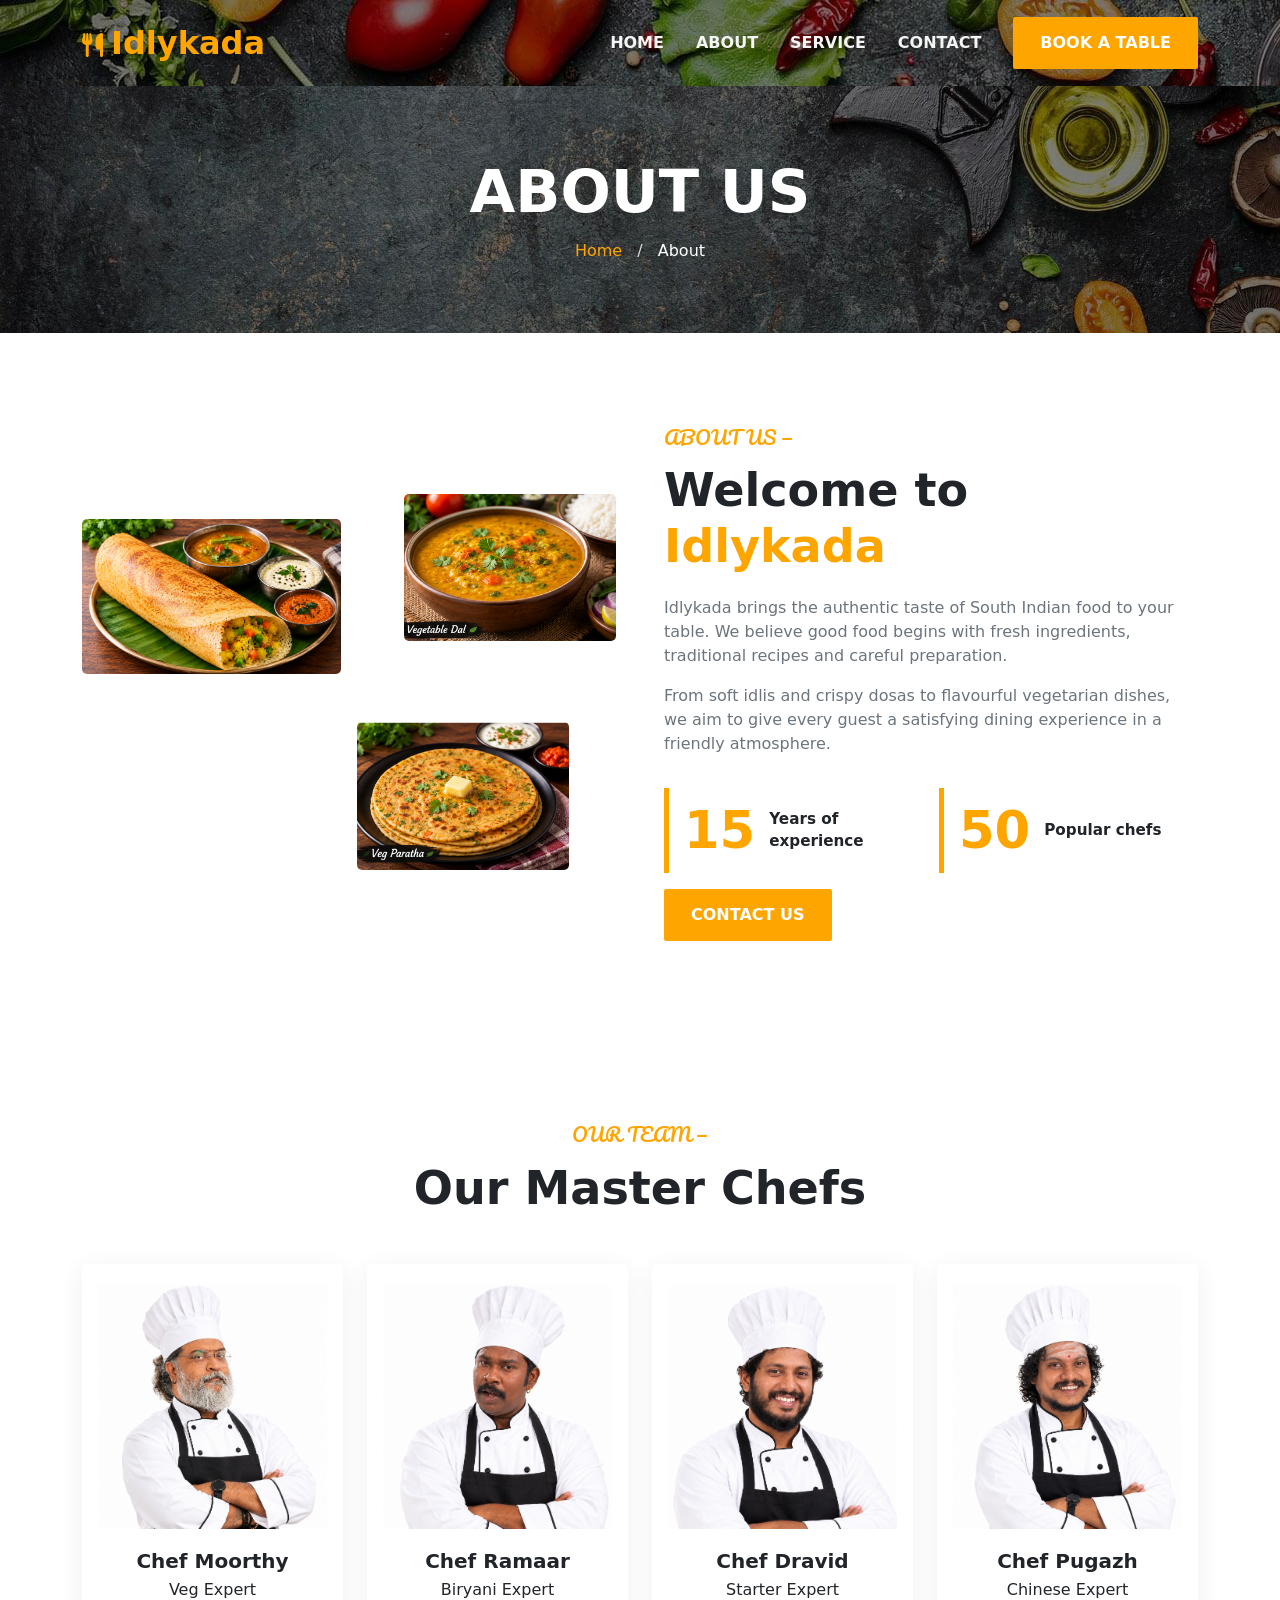
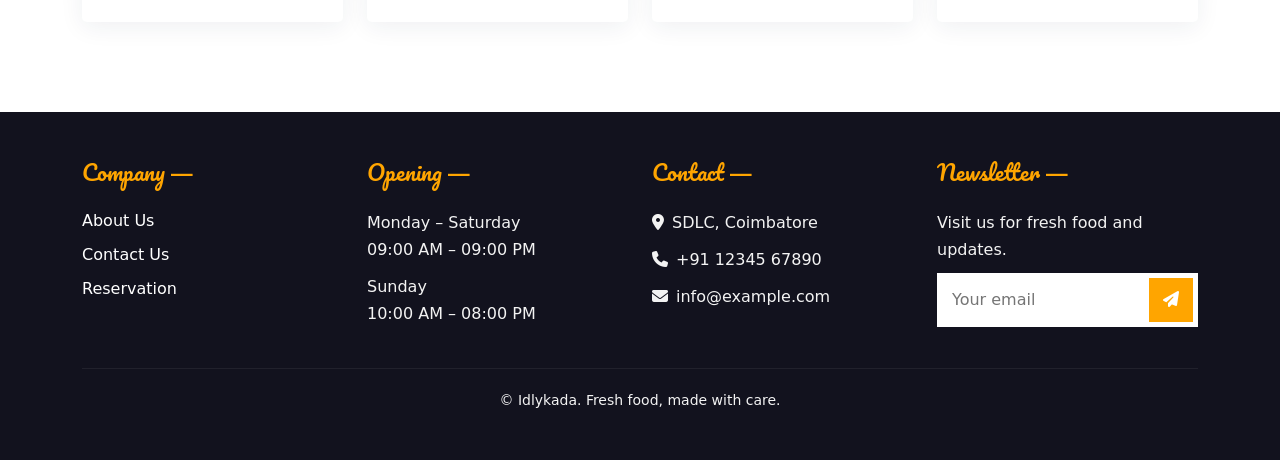
<file: about.html>
<!doctype html>
<html lang="en">
<head>
    <meta charset="utf-8">
    <meta name="viewport" content="width=device-width, initial-scale=1">

    <title>About | Idlykada</title>

    <link href="https://cdn.jsdelivr.net/npm/bootstrap@5.3.8/dist/css/bootstrap.min.css"
          rel="stylesheet">

    <link rel="stylesheet"
          href="https://cdnjs.cloudflare.com/ajax/libs/font-awesome/6.5.2/css/all.min.css">

    <link rel="stylesheet" href="style.css">
</head>

<body>


<nav class="navbar navbar-expand-lg navbar-dark site-nav sticky-top">
    <div class="container">

        <a class="navbar-brand brand" href="index.html">
            <i class="fa-solid fa-utensils me-2"></i>Idlykada
        </a>

        <button class="navbar-toggler" type="button"
                data-bs-toggle="collapse"
                data-bs-target="#mainNav">
            <span class="navbar-toggler-icon"></span>
        </button>

        <div class="collapse navbar-collapse" id="mainNav">
            <ul class="navbar-nav ms-auto align-items-lg-center">
                <li class="nav-item"><a class="nav-link" href="index.html">Home</a></li>
                <li class="nav-item"><a class="nav-link" href="about.html">About</a></li>
                <li class="nav-item"><a class="nav-link" href="service.html">Service</a></li>
                <li class="nav-item"><a class="nav-link" href="contact.html">Contact</a></li>
                <li class="nav-item ms-lg-3">
                    <a class="btn btn-orange" href="contact_index.html#booking">Book a Table</a>
                </li>
            </ul>
        </div>

    </div>
</nav>

<main>

    <section class="page-banner">
        <div class="container text-center">
            <h1>About Us</h1>
            <p>
                <a href="index.html">Home</a>
                <span>/</span> About
            </p>
        </div>
    </section>

    <section class="section-space">
        <div class="container">
            <div class="row align-items-center g-5">

                <div class="col-lg-6">
                    <div class="food-collage">
                        <img src="dosa.png"
                             alt="Crispy dosa"
                             class="food-img food-img-one">

                        <img src="veg2.png"
                             alt="Vegetarian dish"
                             class="food-img food-img-two">

                        <img src="veg3.png"
                             alt="South Indian food"
                             class="food-img food-img-three">
                    </div>
                </div>

                <div class="col-lg-6">
                    <p class="eyebrow">ABOUT US —</p>

                    <h2 class="section-heading">
                        Welcome to <span>Idlykada</span>
                    </h2>

                    <p class="text-secondary">
                        Idlykada brings the authentic taste of South Indian
                        food to your table. We believe good food begins with
                        fresh ingredients, traditional recipes and careful
                        preparation.
                    </p>

                    <p class="text-secondary">
                        From soft idlis and crispy dosas to flavourful
                        vegetarian dishes, we aim to give every guest a
                        satisfying dining experience in a friendly atmosphere.
                    </p>

                    <div class="row g-3 my-3">
                        <div class="col-6">
                            <div class="stat-box">
                                <strong>15</strong>
                                <span>Years of experience</span>
                            </div>
                        </div>

                        <div class="col-6">
                            <div class="stat-box">
                                <strong>50</strong>
                                <span>Popular chefs</span>
                            </div>
                        </div>
                    </div>

                    <a class="btn btn-orange" href="contact_index.html">
                        Contact Us
                    </a>
                </div>

            </div>
        </div>
    </section>

    
    <section class="section-space bg-light-warm">
        <div class="container text-center">

            <p class="eyebrow">OUR TEAM —</p>
            <h2 class="section-heading mb-5">Our Master Chefs</h2>

            <div class="row g-4">

                <div class="col-12 col-sm-6 col-lg-3">
                    <div class="chef-card">
                        <img src="chef1.jpg" alt="Chef Moorthy">
                        <h3>Chef Moorthy</h3>
                        <p>Veg Expert</p>
                    </div>
                </div>

                <div class="col-12 col-sm-6 col-lg-3">
                    <div class="chef-card">
                        <img src="chef2.jpg" alt="Chef Ramaar">
                        <h3>Chef Ramaar</h3>
                        <p>Biryani Expert</p>
                    </div>
                </div>

                <div class="col-12 col-sm-6 col-lg-3">
                    <div class="chef-card">
                        <img src="chef3.jpg" alt="Chef Dravid">
                        <h3>Chef Dravid</h3>
                        <p>Starter Expert</p>
                    </div>
                </div>

                <div class="col-12 col-sm-6 col-lg-3">
                    <div class="chef-card">
                        <img src="chef4.jpg" alt="Chef Pugazh">
                        <h3>Chef Pugazh</h3>
                        <p>Chinese Expert</p>
                    </div>
                </div>

            </div>
        </div>
    </section>

</main>


<footer class="site-footer">
    <div class="container py-5">
        <div class="row g-4">

            <div class="col-12 col-sm-6 col-lg-3">
                <h4 class="footer-title">Company <span>—</span></h4>
                <a href="about_index.html">About Us</a>
                <a href="contact_index.html">Contact Us</a>
                <a href="contact_index.html#booking">Reservation</a>
            </div>

            <div class="col-12 col-sm-6 col-lg-3">
                <h4 class="footer-title">Opening <span>—</span></h4>
                <p>Monday – Saturday<br>09:00 AM – 09:00 PM</p>
                <p>Sunday<br>10:00 AM – 08:00 PM</p>
            </div>

            <div class="col-12 col-sm-6 col-lg-3">
                <h4 class="footer-title">Contact <span>—</span></h4>
                <p><i class="fa-solid fa-location-dot me-2"></i>SDLC, Coimbatore</p>
                <p><i class="fa-solid fa-phone me-2"></i>+91 12345 67890</p>
                <p><i class="fa-solid fa-envelope me-2"></i>info@example.com</p>
            </div>

            <div class="col-12 col-sm-6 col-lg-3">
                <h4 class="footer-title">Newsletter <span>—</span></h4>
                <p>Visit us for fresh food and updates.</p>

                <form class="newsletter-form" action="#">
                    <label class="visually-hidden" for="newsletter-email">
                        Email address
                    </label>
                    <input id="newsletter-email"
                           type="email"
                           placeholder="Your email"
                           aria-label="Your email">
                    <button type="button" aria-label="Subscribe">
                        <i class="fa-solid fa-paper-plane"></i>
                    </button>
                </form>
            </div>

        </div>

        <hr class="footer-line">

        <p class="text-center small mb-0">
            © Idlykada. Fresh food, made with care.
        </p>
    </div>
</footer>



<script src="https://cdn.jsdelivr.net/npm/bootstrap@5.3.8/dist/js/bootstrap.bundle.min.js"></script>


</body>
</html>
</file>
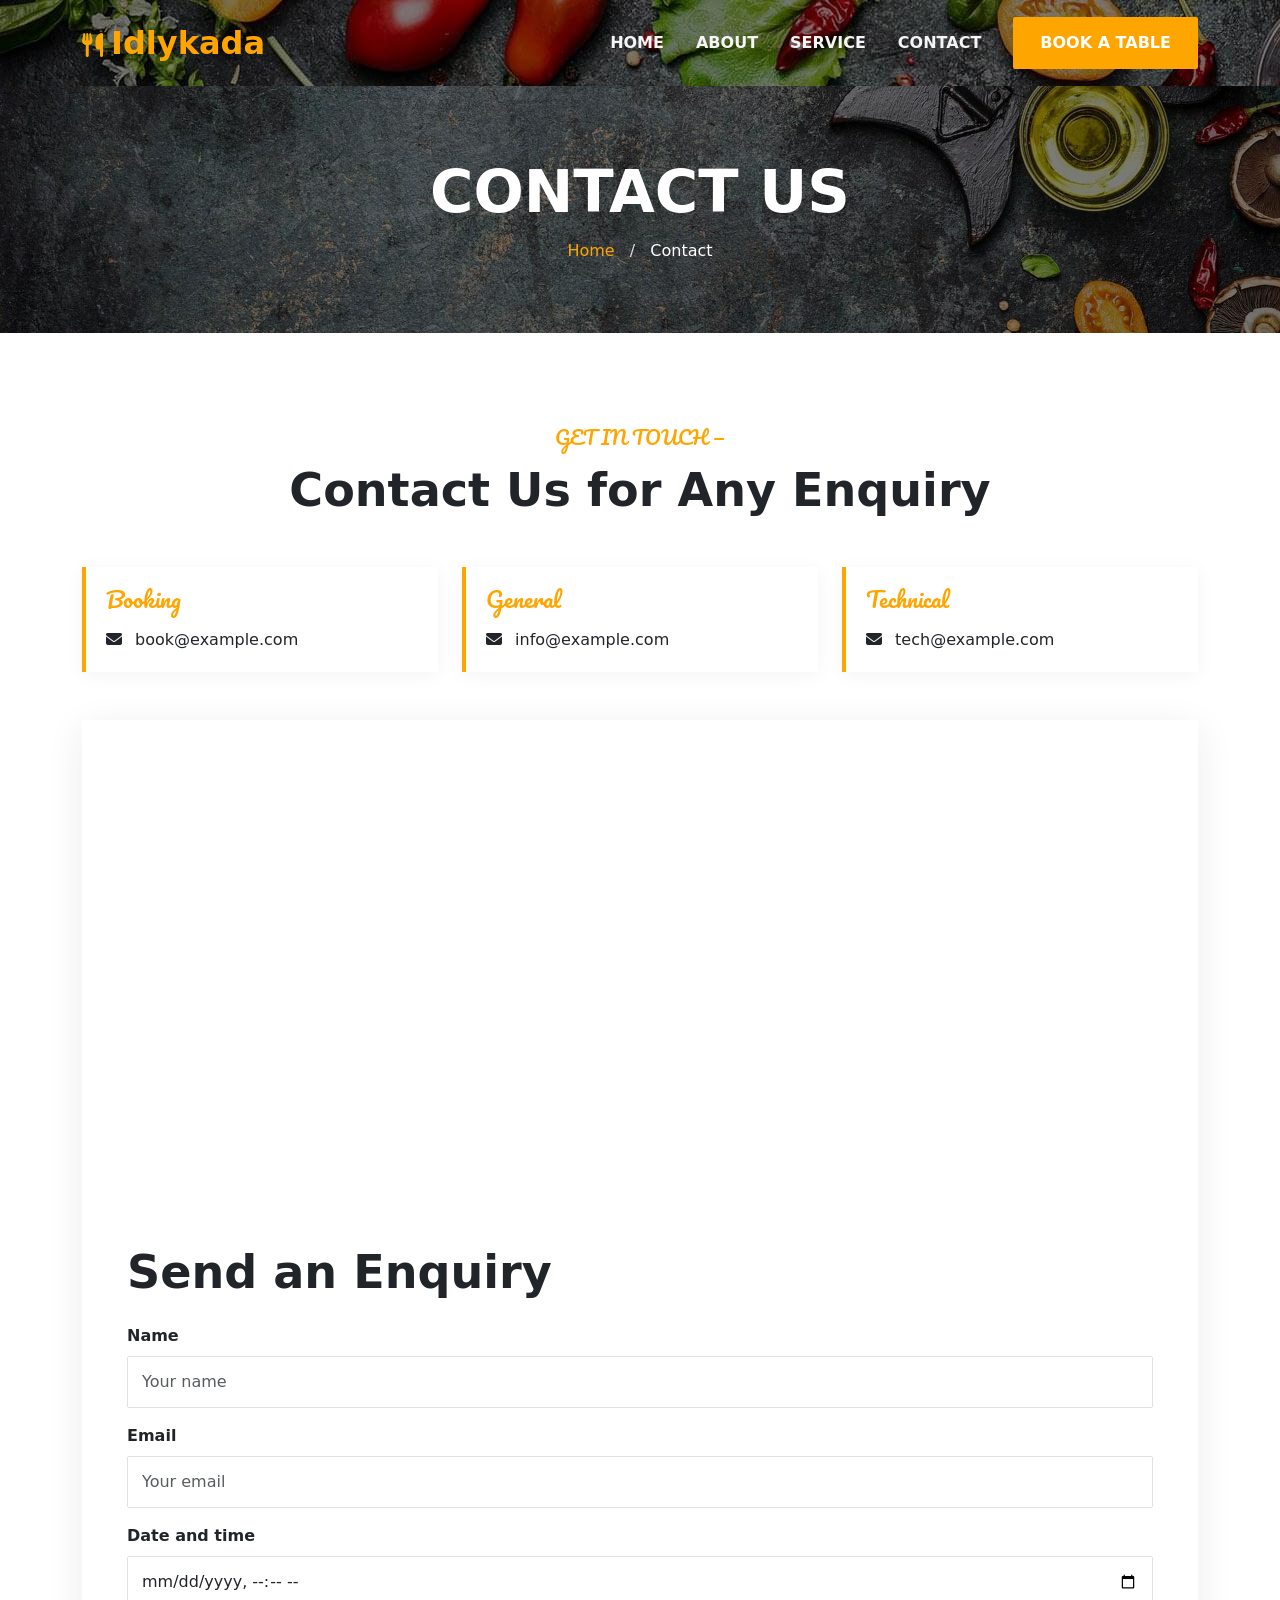
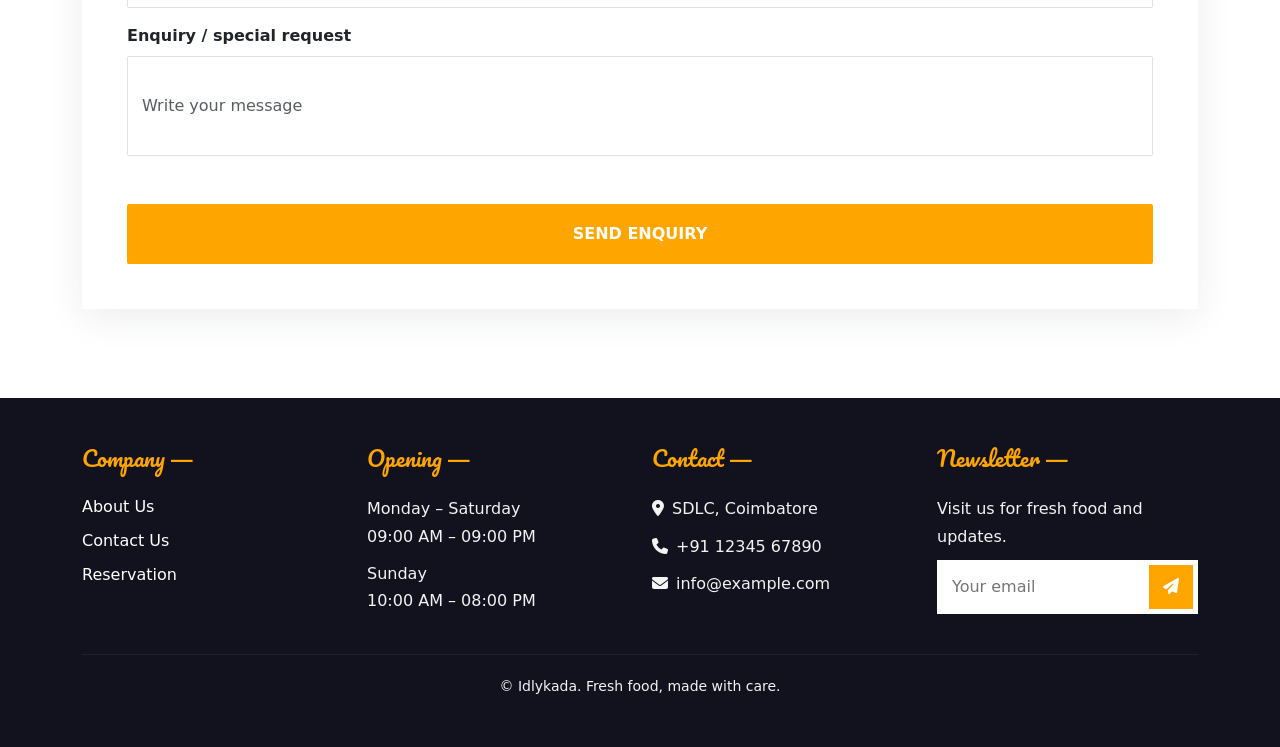
<file: contact.html>
<!doctype html>
<html lang="en">
<head>
    <meta charset="utf-8">
    <meta name="viewport" content="width=device-width, initial-scale=1">

    <title>Contact | Idlykada</title>

    <link href="https://cdn.jsdelivr.net/npm/bootstrap@5.3.8/dist/css/bootstrap.min.css"
          rel="stylesheet">

    <link rel="stylesheet"
          href="https://cdnjs.cloudflare.com/ajax/libs/font-awesome/6.5.2/css/all.min.css">
   

    <link rel="stylesheet" href="style.css">
</head>

<body>


<nav class="navbar navbar-expand-lg navbar-dark site-nav sticky-top">
    <div class="container">

        <a class="navbar-brand brand" href="index.html">
            <i class="fa-solid fa-utensils me-2"></i>Idlykada
        </a>

        <button class="navbar-toggler" type="button"
                data-bs-toggle="collapse"
                data-bs-target="#mainNav">
            <span class="navbar-toggler-icon"></span>
        </button>

        <div class="collapse navbar-collapse" id="mainNav">
            <ul class="navbar-nav ms-auto align-items-lg-center">
                <li class="nav-item"><a class="nav-link" href="index.html">Home</a></li>
                <li class="nav-item"><a class="nav-link" href="about.html">About</a></li>
                <li class="nav-item"><a class="nav-link" href="service.html">Service</a></li>
                <li class="nav-item"><a class="nav-link" href="contact.html">Contact</a></li>
                <li class="nav-item ms-lg-3">
                    <a class="btn btn-orange" href="#booking">Book a Table</a>
                </li>
            </ul>
        </div>

    </div>
</nav>

<main>

    <section class="page-banner">
        <div class="container text-center">
            <h1>Contact Us</h1>
            <p>
                <a href="index.html">Home</a>
                <span>/</span> Contact
            </p>
        </div>
    </section>

    <section class="section-space">
        <div class="container">

            <div class="text-center mb-5">
                <p class="eyebrow">GET IN TOUCH —</p>
                <h2 class="section-heading">
                    Contact Us for Any Enquiry
                </h2>
            </div>

            <div class="row g-4 mb-5">

                <div class="col-12 col-md-4">
                    <div class="contact-item">
                        <h3>Booking</h3>
                        <p>
                            <i class="fa-solid fa-envelope"></i>
                            book@example.com
                        </p>
                    </div>
                </div>

                <div class="col-12 col-md-4">
                    <div class="contact-item">
                        <h3>General</h3>
                        <p>
                            <i class="fa-solid fa-envelope"></i>
                            info@example.com
                        </p>
                    </div>
                </div>

                <div class="col-12 col-md-4">
                    <div class="contact-item">
                        <h3>Technical</h3>
                        <p>
                            <i class="fa-solid fa-envelope"></i>
                            tech@example.com
                        </p>
                    </div>
                </div>

            </div>

            
            <div class="row g-0 contact-panel" id="booking">

                <div class="col-12 col-xxl-6">
                    <div class="map-frame">
                        <iframe
                            title="Aathirai Hotel location map"
                            src="https://www.google.com/maps/embed?pb=!1m14!1m8!1m3!1d31372.95076611398!2d77.21374230584823!3d10.608944132236674!3m2!1i1024!2i768!4f13.1!3m3!1m2!1s0x3ba9cd8d7a45dec9%3A0xf6a4f39e99d07f82!2sAathirai%20Hotel!5e0!3m2!1sen!2sin!4v1793133574511!5m2!1sen!2sin" allowfullscreen>
                        </iframe>
                    </div>
                </div>

                <div class="col-12 col-xxl-6">
                    <form class="booking-form"
                          action="mailto:book@example.com"
                          method="post"
                          enctype="text/plain">

                        <h2 class="section-heading mb-4">
                            Send an Enquiry
                        </h2>

                        <div class="mb-3">
                            <label class="form-label" for="name">
                                Name
                            </label>

                            <input class="form-control"
                                   id="name"
                                   name="Name"
                                   type="text"
                                   placeholder="Your name"
                                   required>
                        </div>

                        <div class="mb-3">
                            <label class="form-label" for="email">
                                Email
                            </label>

                            <input class="form-control"
                                   id="email"
                                   name="Email"
                                   type="email"
                                   placeholder="Your email"
                                   required>
                        </div>

                        <div class="mb-3">
                            <label class="form-label" for="date">
                                Date and time
                            </label>

                            <input class="form-control"
                                   id="date"
                                   name="Date and time"
                                   type="datetime-local">
                        </div>

                        <div class="mb-5">
                            <label class="form-label" for="message">
                                Enquiry / special request
                            </label>

                            <input class="form-control"style="height:100px;"
                                      id="message"
                                      name="Message"
                                      rows="4"
                                      placeholder="Write your message"></input>
                        </div>

                        <button class="btn btn-orange w-100 py-3"
                                type="submit">
                            Send Enquiry
                        </button>
                    </form>
                </div>

            </div>

        </div>
    </section>

</main>

<footer class="site-footer">
    <div class="container py-5">
        <div class="row g-4">

            <div class="col-12 col-sm-6 col-lg-3">
                <h4 class="footer-title">Company <span>—</span></h4>
                <a href="about_index.html">About Us</a>
                <a href="contact_index.html">Contact Us</a>
                <a href="#booking">Reservation</a>
            </div>

            <div class="col-12 col-sm-6 col-lg-3">
                <h4 class="footer-title">Opening <span>—</span></h4>
                <p>Monday – Saturday<br>09:00 AM – 09:00 PM</p>
                <p>Sunday<br>10:00 AM – 08:00 PM</p>
            </div>

            <div class="col-12 col-sm-6 col-lg-3">
                <h4 class="footer-title">Contact <span>—</span></h4>
                <p><i class="fa-solid fa-location-dot me-2"></i>SDLC, Coimbatore</p>
                <p><i class="fa-solid fa-phone me-2"></i>+91 12345 67890</p>
                <p><i class="fa-solid fa-envelope me-2"></i>info@example.com</p>
            </div>

            <div class="col-12 col-sm-6 col-lg-3">
                <h4 class="footer-title">Newsletter <span>—</span></h4>
                <p>Visit us for fresh food and updates.</p>

                <form class="newsletter-form">
                    <label class="visually-hidden" for="newsletter-email">
                        Email address
                    </label>
                    <input id="newsletter-email"
                           type="email"
                           placeholder="Your email">
                    <button type="button">
                        <i class="fa-solid fa-paper-plane"></i>
                    </button>
                </form>
            </div>

        </div>

        <hr class="footer-line">

        <p class="text-center small mb-0">
            © Idlykada. Fresh food, made with care.
        </p>
    </div>
</footer>




<script src="https://cdn.jsdelivr.net/npm/bootstrap@5.3.8/dist/js/bootstrap.bundle.min.js"></script>

</body>
</html>
</file>
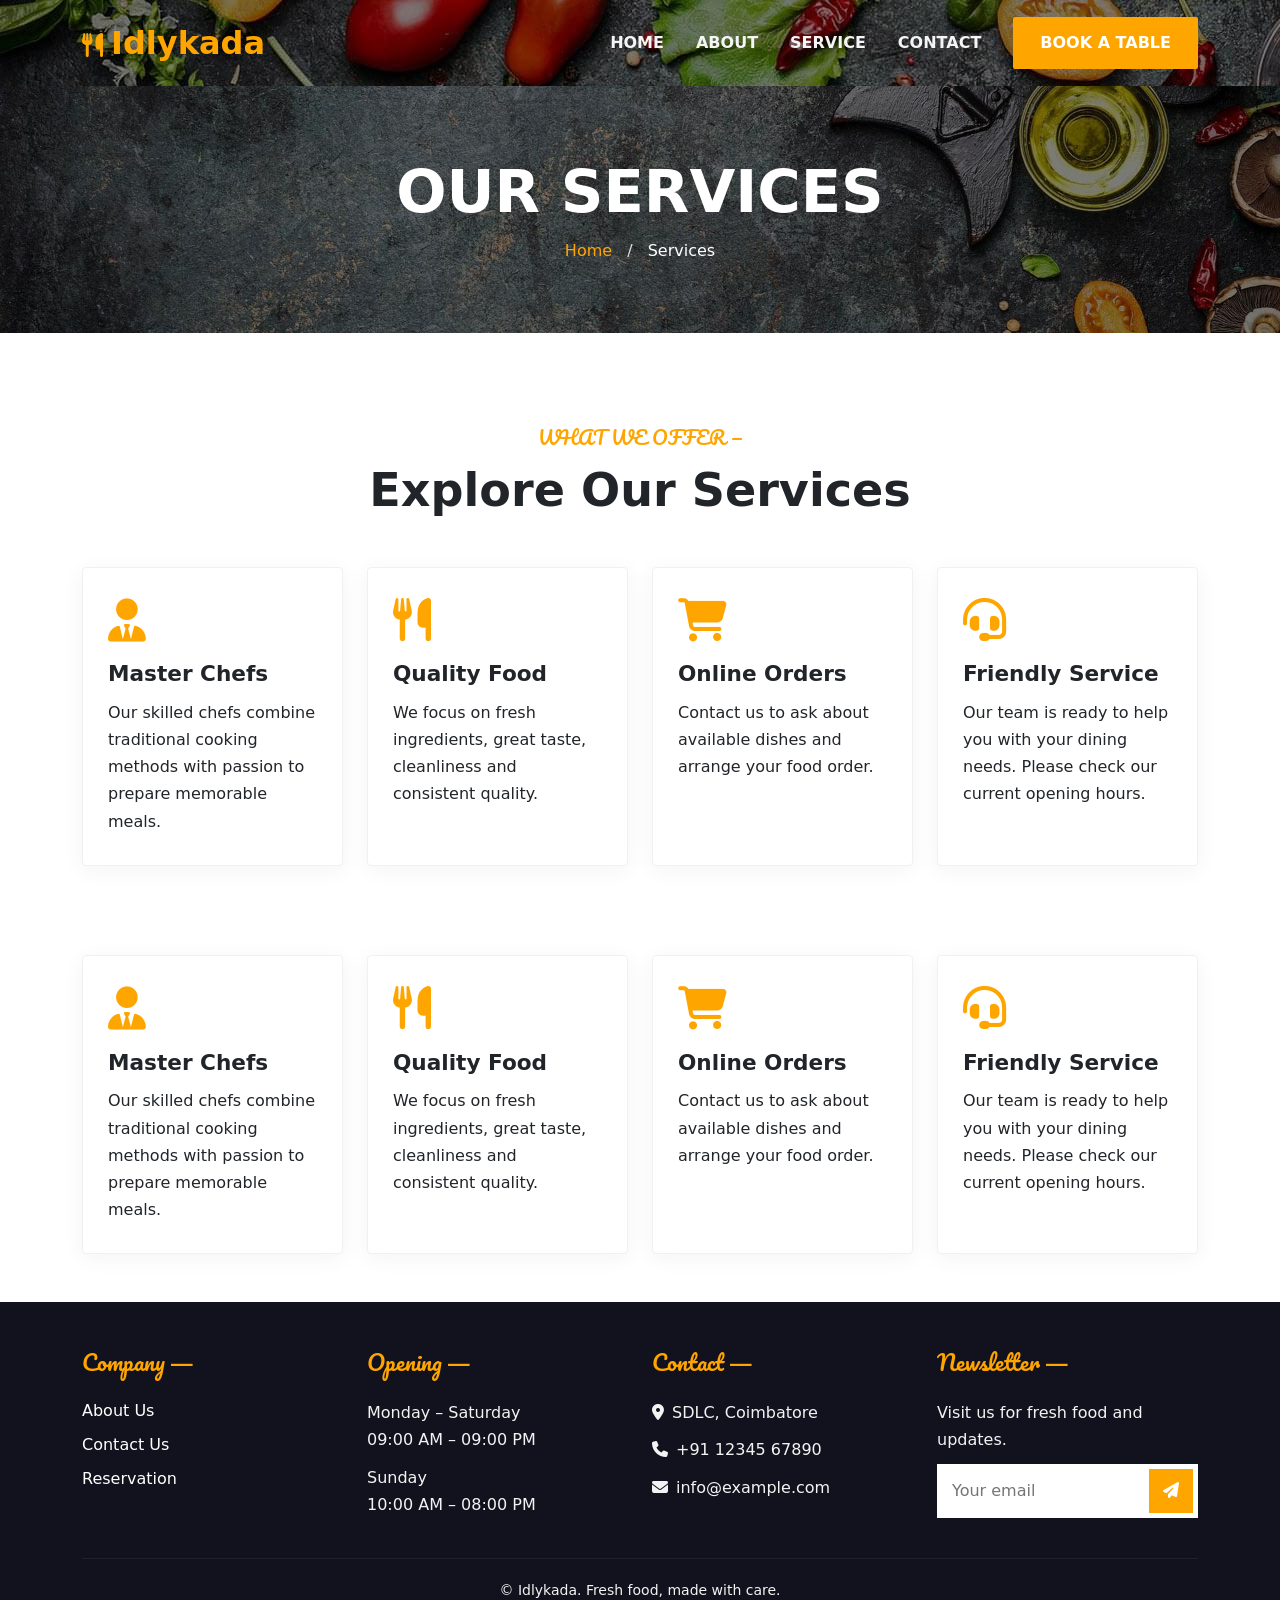
<file: service.html>
<!doctype html>
<html lang="en">
<head>
    <meta charset="utf-8">
    <meta name="viewport" content="width=device-width, initial-scale=1">

    <title>Services | Idlykada</title>

    <link href="https://cdn.jsdelivr.net/npm/bootstrap@5.3.8/dist/css/bootstrap.min.css"
          rel="stylesheet">

    <link rel="stylesheet"
          href="https://cdnjs.cloudflare.com/ajax/libs/font-awesome/6.5.2/css/all.min.css">
    
    <link rel="stylesheet" href="style.css">
</head>

<body>


<nav class="navbar navbar-expand-lg navbar-dark site-nav sticky-top">
    <div class="container">

        <a class="navbar-brand brand" href="index.html">
            <i class="fa-solid fa-utensils me-2"></i>Idlykada
        </a>

        <button class="navbar-toggler" type="button"
                data-bs-toggle="collapse"
                data-bs-target="#mainNav">
            <span class="navbar-toggler-icon"></span>
        </button>

        <div class="collapse navbar-collapse" id="mainNav">
            <ul class="navbar-nav ms-auto align-items-lg-center">
                <li class="nav-item"><a class="nav-link" href="index.html">Home</a></li>
                <li class="nav-item"><a class="nav-link" href="about.html">About</a></li>
                <li class="nav-item"><a class="nav-link" href="service.html">Service</a></li>
                <li class="nav-item"><a class="nav-link" href="contact.html">Contact</a></li>
                <li class="nav-item ms-lg-3">
                    <a class="btn btn-orange" href="contact_index.html#booking">Book a Table</a>
                </li>
            </ul>
        </div>

    </div>
</nav>

<main>

    <section class="page-banner">
        <div class="container text-center">
            <h1>Our Services</h1>
            <p>
                <a href="index.html">Home</a>
                <span>/</span> Services
            </p>
        </div>
    </section>

    <section class="section-space">
        <div class="container text-center">

            <p class="eyebrow">WHAT WE OFFER —</p>
            <h2 class="section-heading mb-5">Explore Our Services</h2>

            <div class="row g-4 text-start">

                <div class="col-12 col-sm-6 col-lg-3">
                    <article class="feature-card service-card">
                        <i class="fa-solid fa-user-tie"></i>
                        <h3>Master Chefs</h3>
                        <p>
                            Our skilled chefs combine traditional cooking
                            methods with passion to prepare memorable meals.
                        </p>
                    </article>
                </div>

                <div class="col-12 col-sm-6 col-lg-3">
                    <article class="feature-card service-card">
                        <i class="fa-solid fa-utensils"></i>
                        <h3>Quality Food</h3>
                        <p>
                            We focus on fresh ingredients, great taste,
                            cleanliness and consistent quality.
                        </p>
                    </article>
                </div>

                <div class="col-12 col-sm-6 col-lg-3">
                    <article class="feature-card service-card">
                        <i class="fa-solid fa-cart-shopping"></i>
                        <h3>Online Orders</h3>
                        <p>
                            Contact us to ask about available dishes and
                            arrange your food order.
                        </p>
                    </article>
                </div>

                <div class="col-12 col-sm-6 col-lg-3">
                    <article class="feature-card service-card">
                        <i class="fa-solid fa-headset"></i>
                        <h3>Friendly Service</h3>
                        <p>
                            Our team is ready to help you with your dining
                            needs. Please check our current opening hours.
                        </p>
                    </article>
                </div>

            </div>
        </div>
    </section>

    <section class="pb-5">
    
        <div class="container text-center">
            <div class="row g-4  text-start">

                <div class="col-12 col-sm-6 col-lg-3">
                    <article class="feature-card service-card">
                        <i class="fa-solid fa-user-tie"></i>
                        <h3>Master Chefs</h3>
                        <p>
                            Our skilled chefs combine traditional cooking
                            methods with passion to prepare memorable meals.
                        </p>
                    </article>
                </div>

                <div class="col-12 col-sm-6 col-lg-3">
                    <article class="feature-card service-card">
                        <i class="fa-solid fa-utensils"></i>
                        <h3>Quality Food</h3>
                        <p>
                            We focus on fresh ingredients, great taste,
                            cleanliness and consistent quality.
                        </p>
                    </article>
                </div>

                <div class="col-12 col-sm-6 col-lg-3">
                    <article class="feature-card service-card">
                        <i class="fa-solid fa-cart-shopping"></i>
                        <h3>Online Orders</h3>
                        <p>
                            Contact us to ask about available dishes and
                            arrange your food order.
                        </p>
                    </article>
                </div>

                <div class="col-12 col-sm-6 col-lg-3">
                    <article class="feature-card service-card">
                        <i class="fa-solid fa-headset"></i>
                        <h3>Friendly Service</h3>
                        <p>
                            Our team is ready to help you with your dining
                            needs. Please check our current opening hours.
                        </p>
                    </article>
                </div>
            </div>

            </section>

    
</main>

<footer class="site-footer">
    <div class="container py-5">
        <div class="row g-4">

            <div class="col-12 col-sm-6 col-lg-3">
                <h4 class="footer-title">Company <span>—</span></h4>
                <a href="about_index.html">About Us</a>
                <a href="contact_index.html">Contact Us</a>
                <a href="contact_index.html#booking">Reservation</a>
            </div>

            <div class="col-12 col-sm-6 col-lg-3">
                <h4 class="footer-title">Opening <span>—</span></h4>
                <p>Monday – Saturday<br>09:00 AM – 09:00 PM</p>
                <p>Sunday<br>10:00 AM – 08:00 PM</p>
            </div>

            <div class="col-12 col-sm-6 col-lg-3">
                <h4 class="footer-title">Contact <span>—</span></h4>
                <p><i class="fa-solid fa-location-dot me-2"></i>SDLC, Coimbatore</p>
                <p><i class="fa-solid fa-phone me-2"></i>+91 12345 67890</p>
                <p><i class="fa-solid fa-envelope me-2"></i>info@example.com</p>
            </div>

            <div class="col-12 col-sm-6 col-lg-3">
                <h4 class="footer-title">Newsletter <span>—</span></h4>
                <p>Visit us for fresh food and updates.</p>

                <form class="newsletter-form" action="#">
                    <label class="visually-hidden" for="newsletter-email">
                        Email address
                    </label>
                    <input id="newsletter-email"
                           type="email"
                           placeholder="Your email"
                           aria-label="Your email">
                    <button type="button" aria-label="Subscribe">
                        <i class="fa-solid fa-paper-plane"></i>
                    </button>
                </form>
            </div>

        </div>

        <hr class="footer-line">

        <p class="text-center small mb-0">
            © Idlykada. Fresh food, made with care.
        </p>
    </div>
</footer>



<script src="https://cdn.jsdelivr.net/npm/bootstrap@5.3.8/dist/js/bootstrap.bundle.min.js"></script>

</body>
</html>
</file>
<file: style.css>
@import url('https://fonts.googleapis.com/css2?family=Nunito+Sans:wght@400;600;700;800;900&family=Pacifico&display=swap');




* {
    box-sizing: border-box;
}


.site-nav {
    background-image:url("banner.jpg");
    padding: 14px 0;
    
}

.brand {
    color:orange !important;
    font-size:2rem;
    font-weight: 900;
}

.brand i {
    font-size: 1.5rem;
}

.site-nav .nav-link {
    color:whitesmoke;
    font-weight: 800;
    padding: 12px 16px !important;
    text-transform: uppercase;
    font-size: 1rem;
}

.site-nav .nav-link:hover,
.site-nav .nav-link:focus {
    color:orange;
}

.site-nav .navbar-toggler {
    border-color:orange;
}

.site-nav .navbar-toggler:focus {
    box-shadow: 0 0 0 0.15rem orange;
}


.btn-orange {
    background:orange;
    color:white;
    border: 2px solid orange;
    border-radius: 2px;
    padding: 12px 25px;
    font-weight: 800;
    text-transform: uppercase;
}

.btn-orange:hover,
.btn-orange:focus {
    background: orange-dark;
    border-color: orange-dark;
    color: white;
}

.hero-section {
    color:;
    background:
        url("banner.jpg")center/cover no-repeat;

    padding: clamp(55px, 8vw, 105px) 0;
    min-height: 580px;

    display: flex;
    align-items: center;
}

.hero-copy {
    max-width: 650px;
}

.eyebrow {
    color: orange;
    font-family: "Pacifico", cursive;
    font-size: 1.2rem;
    margin-bottom: 12px;
}

.hero-section h1 {
    font-size: clamp(2.7rem, 5vw, 4.8rem);
    line-height: 1.08;
    font-weight: 900;
    margin-bottom: 24px;
    color:white;
}

.hero-section h1 span,
.section-heading span {
    color: orange;
}

.hero-section p:not(.eyebrow) {
    font-size: 1.05rem;
    line-height: 1.8;
    max-width: 600px;
    color: #f0f0f0;
}

.hero-food {
    width: min(100%, 450px);
    aspect-ratio: 1;
    object-fit: contain;
}

.rotating-image {
    animation: rotate-food 45s linear infinite;
}




@keyframes rotate-food {
    from {
        transform: rotate(0deg);
    }

    to {
        transform: rotate(360deg);
    }
}

.section-space {
    padding: clamp(55px, 7vw, 90px) 0;
}

.bg-light-warm {
    background:cream;
}

.section-heading {
    font-size: clamp(2rem, 3.6vw, 3rem);
    font-weight: 900;
    line-height: 1.2;
    margin-bottom: 22px;
}

.section-intro {
    max-width: 600px;
    line-height: 1.8;
    margin-bottom: 25px;
}

.feature-card {
    height: 100%;
    background: #fff;
    padding: 30px 25px;
    box-shadow: 0 4px 22px #2026420d;
    transition: 0.25s ease;
    border-radius: 4px;
}

.feature-card > i {
    font-size: 2.7rem;
    color: orange;
    margin-bottom: 20px;
}

.feature-card h3 {
    font-size: 1.35rem;
    font-weight: 900;
    margin-bottom: 12px;
}

.feature-card p {
    color: muted;
    line-height: 1.7;
    margin-bottom: 0;
}

.feature-card:hover {
    background: orange;
    transform: translateY(-4px);
}

.feature-card:hover > i,
.feature-card:hover p {
    color: #fff;
}

.service-card {
    border: 1px solid #f1f1f1;
}

.food-collage {
    display: grid;
    grid-template-columns: 1fr 1fr;
    grid-template-rows: 180px 180px;
    gap: 16px;
    align-items: stretch;
    max-width: 540px;
    width: 100%;
    margin-inline: auto;
}

.food-img {
    width: 100%;
    height: 100%;
    object-fit: cover;
    border-radius: 5px;
}


.food-img-one {
    grid-column: 1;
    grid-row: 1;
    margin-top: 25px;
    height: calc(100% - 25px);
}

.food-img-two {
    grid-column: 2;
    grid-row: 1;
    width: 82%;
    height: 82%;
    justify-self: end;
    align-self: start;
}

.food-img-three {
    grid-column: 2;
    grid-row: 2;
    width: 82%;
    height: 82%;
    align-self: end;
}

.stat-box {
    display: flex;
    align-items: center;
    gap: 14px;
    min-height: 85px;
    border-left: 5px solid orange;
    padding-left: 15px;
}

.stat-box strong {
    font-size: clamp(2.5rem, 4vw, 3.5rem);
    color: orange;
    line-height: 1;
}

.stat-box span {
    color: muted;
    font-size: 0.95rem;
    font-weight: 700;
}


.chef-card {
    height: 100%;
    text-align: center;
    background: #fff;
    padding: 20px 16px;
    border-radius: 5px;
    box-shadow: 0 5px 25px #20264212;
}

.chef-card img {
    width: 100%;
    max-width: 260px;
    height: 245px;
    object-fit: cover;
    border-radius: 4px;
    margin-bottom: 20px;
}

.chef-card h3 {
    font-size: 1.25rem;
    font-weight: 900;
    margin-bottom: 5px;
}

.chef-card p {
    color: muted;
    margin: 0;
}

.page-banner {
    color: #fff;
    padding: 70px 0;
    background:
        url("banner.jpg") center/cover no-repeat;
}

.page-banner h1 {
    font-size: clamp(2.4rem, 5vw, 3.7rem);
    font-weight: 900;
    text-transform: uppercase;
    margin-bottom: 12px;
}

.page-banner p {
    margin: 0;
    color: #fff;
}

.page-banner a {
    color: orange;
    text-decoration: none;
}

.page-banner a:hover {
    color: #fff;
}

.page-banner span {
    padding: 0 10px;
    color: #ddd;
}

.contact-item {
    height: 100%;
    padding: 20px;
    border-left: 4px solid orange;
    box-shadow: 0 3px 18px #0000000c;
    overflow-wrap: anywhere;
}

.contact-item h3 {
    font-family: "Pacifico", cursive;
    color:orange;
    font-size: 1.35rem;
    margin-bottom: 15px;
}

.contact-item p {
    margin: 0;
    overflow-wrap: anywhere;
}

.contact-item i {
    color: var(--orange);
    margin-right: 8px;
}


.contact-panel {
    box-shadow: 0 8px 35px #20264215;
    background: #fff;
}

.map-frame {
    height: 100%;
    min-height: 480px;
}

.map-frame iframe {
    width: 100%;
    height: 100%;
    min-height: 480px;
    border: 0;
    display: block;
}


.booking-form {
    padding: clamp(22px, 4vw, 45px);
}

.booking-form .form-label {
    color: orange-dark;
    font-weight: 800;
}

.booking-form .form-control {
    border-radius: 2px;
    padding: 13px 14px;
}

.booking-form .form-control:focus {
    border-color:orange;
    box-shadow: 0 0 0 0.2rem #f39c1230;
}


.site-footer {
    background:#12121e;
    color:white;
}

.footer-title {
    color:orange;
    font-family: "Pacifico", cursive;
    font-size: 1.35rem;
    margin-bottom: 22px;
}

.footer-title span {
    font-family: sans-serif;
    font-weight: 900;
}

.site-footer a {
    display: block;
    color: #fff;
    text-decoration: none;
    margin: 10px 0;
}

.site-footer a:hover {
    color:orange;
}

.site-footer p {
    color: #f3f3f3;
    line-height: 1.7;
    margin-bottom: 10px;
    overflow-wrap: anywhere;
}

.footer-line {
    border-color: #ffffff40;
    margin: 30px 0 20px;
}

.newsletter-form {
    display: flex;
    background: #fff;
    padding: 5px;
}

.newsletter-form input {
    width: 100%;
    min-width: 0;
    border: 0;
    padding: 10px;
    outline: 0;
}

.newsletter-form button {
    flex: 0 0 44px;
    border: 0;
    background:orange;
    color: #fff;
    cursor: pointer;
}

img {
    max-width: 100%;
}

a {
    transition: 0.3s ease;
}
.v{
    background-color:#212529;
    flex-direction:column;
}




@media (max-width: 1000px) {

    
    .site-nav .navbar-nav {
        align-items: stretch !important;
        padding-top: 12px;
    }

    .site-nav .nav-link {
        padding: 10px 0 !important;
    }

    .site-nav .nav-item.ms-lg-3 {
        margin: 8px 0 4px;
    }

    
    .hero-section {
        text-align: center;
    }

    .hero-copy {
        margin-inline: auto;
    }

    .hero-section p:not(.eyebrow) {
        margin-inline: auto;
    }

    .hero-food {
        width: min(78%, 390px);
        margin-top: 12px;
    }

    .food-collage {
        max-width: 500px;
    }

    .map-frame,
    .map-frame iframe {
        min-height: 380px;
    }
}


@media (max-width: 600px) {

    .section-space {
        padding: 48px 0;
    }

    .hero-section {
        min-height: auto;
        padding: 55px 0;
    }

    .hero-section h1 {
        font-size: clamp(2.4rem, 12vw, 3.5rem);
    }

    .hero-section p:not(.eyebrow) {
        font-size: 1rem;
    }

    .hero-food {
        width: min(88%, 320px);
    }

    .food-collage {
        grid-template-rows: 135px 135px;
        gap: 10px;
    }

    .food-img-one {
        margin-top: 18px;
        height: calc(100% - 18px);
    }

    .stat-box {
        gap: 8px;
        padding-left: 9px;
    }

    .stat-box strong {
        font-size: 2.4rem;
    }

    .stat-box span {
        font-size: 0.8rem;
    }

    .chef-card img {
        height: 220px;
    }

    .page-banner {
        padding: 48px 0;
    }

    .map-frame,
    .map-frame iframe {
        min-height: 320px;
    }

    .booking-form {
        padding: 24px 18px;
    }

    .footer-title {
        margin-bottom: 14px;
    }
}

@media(max-width:800px)
{
    .vadivelvideo{
    width:180px;
    height:280px;
   }
}
</file>
